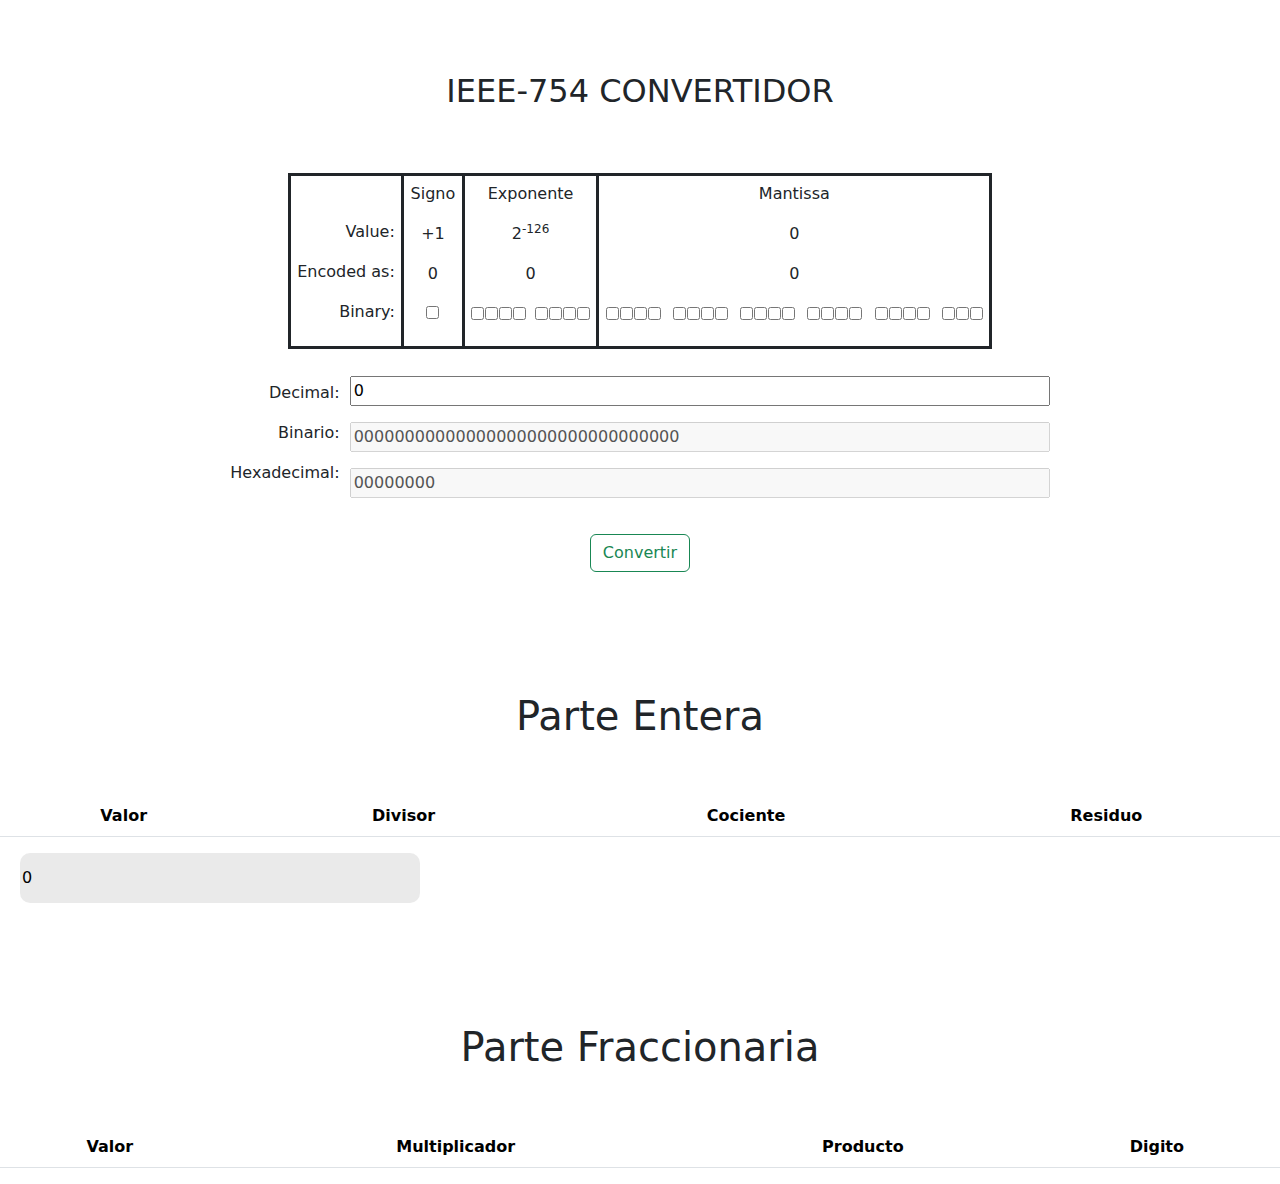
<file: index.html>
<!DOCTYPE html>
<html lang="en">
    <head>
        <meta charset="UTF-8">
        <meta name="viewport" content="width=device-width, initial-scale=1.0">
        <link rel="stylesheet" href="estilos.css">
        <link href="https://cdn.jsdelivr.net/npm/bootstrap@5.3.3/dist/css/bootstrap.min.css" rel="stylesheet" integrity="sha384-QWTKZyjpPEjISv5WaRU9OFeRpok6YctnYmDr5pNlyT2bRjXh0JMhjY6hW+ALEwIH" crossorigin="anonymous">
        <title>IEEE 754</title>
    </head>
    <body>
        <div class="main_container">
            <br><br><br>

            <h2 class="titulo2">
                IEEE-754 CONVERTIDOR
            </h2>

            <br><br>

            <div class="texto_signo">
                <div class="texto">
                    <p>Value:</p>
                    <p>Encoded as:</p>
                    <p>Binary:</p>
                </div>

                <div class="signo">
                    <p>Signo</p>
                    <p id="signo_numero">+1</p>
                    
                    <p id="code_sign">0</p>
    
                    <div class="signooo">
                        <input type="checkbox" id="signob">
                    </div>
                </div>

                <div class="exponente1">
                    <p>Exponente</p>
                    <p>2<sup id="exponente">-126</sub></p>
                    <p id="code_exponente">0</p>
                    
                    <div class="codificacion_checkbox">
                        <div class="primeros4">
                            <input type="checkbox" id="e1">
                            <input type="checkbox" id="e2">
                            <input type="checkbox" id="e3">
                            <input type="checkbox" id="e4">
                        </div>
                        
                        <div class="segundo4">
                            <input type="checkbox" id="e5">
                            <input type="checkbox" id="e6">
                            <input type="checkbox" id="e7">
                            <input type="checkbox" id="e8">
                        </div>
                    </div>
                </div>
                
                <div class="mantissa">
                    <p>Mantissa</p>
                    <p id="decimales">0</p>
                    <p id="code_decimales">0</p>
                    
                    <div class="mantissa_codificacion">
                        <div class="cuatro_1">
                            <input type="checkbox" id="m1">
                            <input type="checkbox" id="m2">
                            <input type="checkbox" id="m3">
                            <input type="checkbox" id="m4">
                        </div>

                        <div class="cuatro_2">
                            <input type="checkbox" id="m5">
                            <input type="checkbox" id="m6">
                            <input type="checkbox" id="m7">
                            <input type="checkbox" id="m8">
                        </div>

                        <div class="cuatro_3">
                            <input type="checkbox" id="m9">
                            <input type="checkbox" id="m10">
                            <input type="checkbox" id="m11">
                            <input type="checkbox" id="m12">
                        </div>

                        <div class="cuatro_4">
                            <input type="checkbox" id="m13">
                            <input type="checkbox" id="m14">
                            <input type="checkbox" id="m15">
                            <input type="checkbox" id="m16">
                        </div>

                        <div class="cuatro_5">
                            <input type="checkbox" id="m17">
                            <input type="checkbox" id="m18">
                            <input type="checkbox" id="m19">
                            <input type="checkbox" id="m20">
                        </div>

                        <div class="tres_6">
                            <input type="checkbox" id="m21">
                            <input type="checkbox" id="m22">
                            <input type="checkbox" id="m23">
                        </div>
                    </div>
                </div>
            </div>

            <div class="entrada_salida">
                <div class="bases_salida">
                    <div class="bases">
                        <p>Decimal:</p>
                        <p>Binario:</p>
                        <p>Hexadecimal:</p>
                    </div>

                    <div class="salidas">
                        <p>
                            <input type="number" id="valor_decimal" value="0">
                        </p>
                        
                        <p>
                            <input type="text" id="valor_binario" disabled="true" value="00000000000000000000000000000000">
                        </p>

                        <p>
                            <input type="text" id="valor_hexadecimal" disabled="true" value="00000000">
                        </p>
                    </div>
                </div>
                <button class="btn btn-outline-success" onclick="recopilarElementos()">Convertir</button>
            </div>
            
        </div>

        <br><br><br><br><br>
        <div class="parte_entera">
            <h1 class="tEntera">
                Parte Entera
            </h1>

            <br><br>

            <table class="table table-hover" id="tabla_enteros">
                <th>Valor</th>
                <th>Divisor</th>
                <th>Cociente</th>
                <th>Residuo</th>
            </table>
            <div class="input-group input-group-lg">
                <input type="text" id="enteroSalidaTabla" value="0">
            </div>
        </div>


        <br><br><br><br><br>
        <div class="parte_fracc">
            <h1 class="tFracc">
                Parte Fraccionaria
            </h1>

            <br><br>

            <table class="table table-hover" id="tabla_frac">
                <th>Valor</th>
                <th>Multiplicador</th>
                <th>Producto</th>
                <th>Digito</th>
            </table>
        </div>
        <script src="proceso.js"></script>
        <script src="https://cdn.jsdelivr.net/npm/bootstrap@5.3.3/dist/js/bootstrap.bundle.min.js" integrity="sha384-YvpcrYf0tY3lHB60NNkmXc5s9fDVZLESaAA55NDzOxhy9GkcIdslK1eN7N6jIeHz" crossorigin="anonymous"></script>
    </body>
</html>
</file>
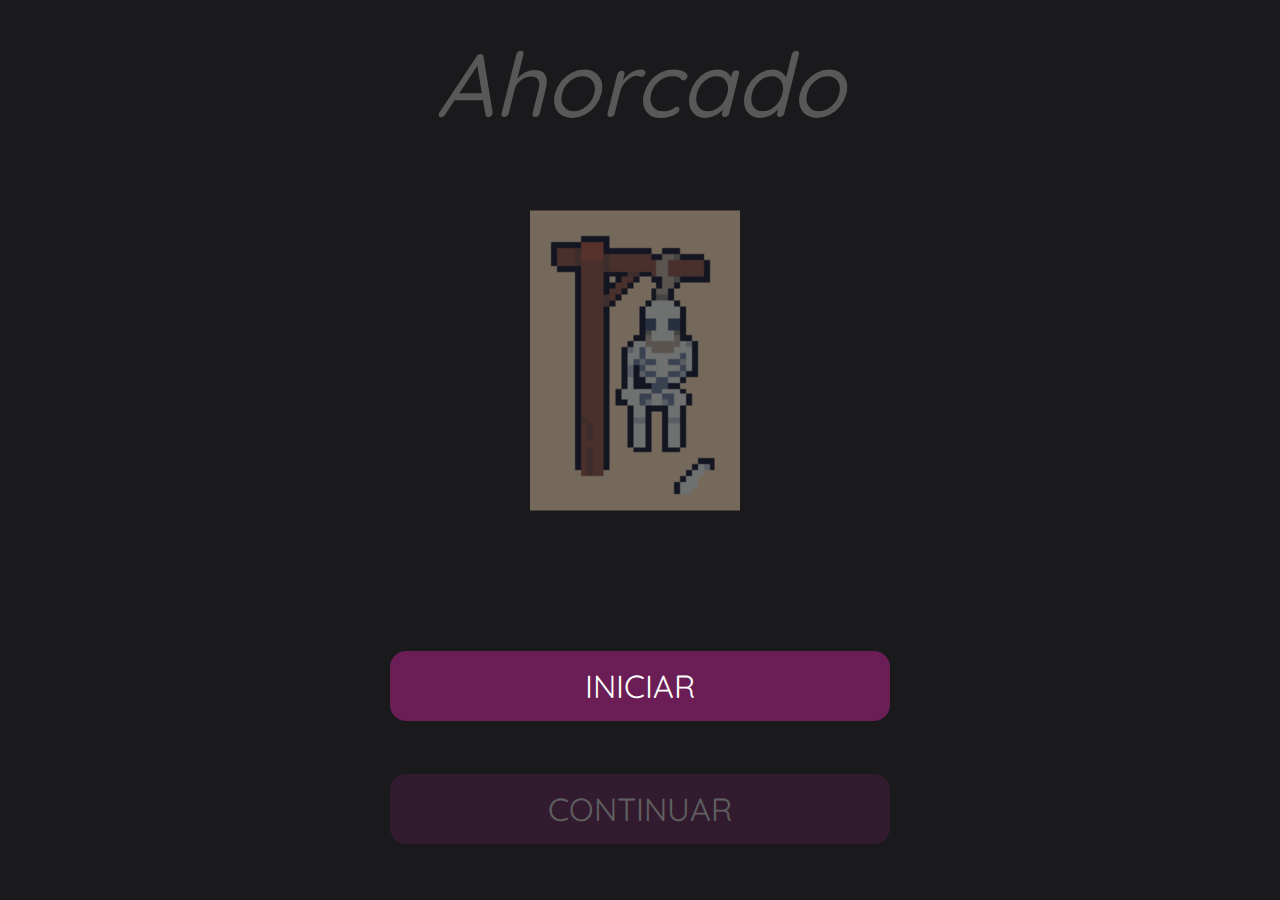
<file: HANGMAN/index.html>
<!DOCTYPE html>
<html lang="en">
<head>
    <meta charset="UTF-8">
    <meta name="viewport" content="width=device-width, initial-scale=1.0">
    <link rel="stylesheet" href="estilos.css">
    <link rel="stylesheet" href="./bootstrap-5.3.3-dist/css/bootstrap.min.css">

    <link rel="preconnect" href="https://fonts.googleapis.com">
    <link rel="preconnect" href="https://fonts.gstatic.com" crossorigin>
    <link href="https://fonts.googleapis.com/css2?family=Quicksand:wght@300..700&display=swap" rel="stylesheet">
    <title>Inicio</title>
</head>
<body>
    <div class="titulo">
        <h1 class="quicksand">Ahorcado</h1>
    </div>

    <div class="animacion">
        <img src="./images/asd.gif" alt="un_gif" class="gifi">
    </div>

    <div class="botones">
        <div class="boton">
            <a href="./ahorcado.html">
                <button class="btns rounded-4 quicksand" id="iniciar">INICIAR</button>
            </a>
        </div>
        
        <div class="boton">
            <a href="./ahorcado.html"><button class="btns rounded-4 quicksand" id="continuar">CONTINUAR</button></a>
        </div>
    </div>

    <script src="inicio.js"></script>
    <script src="./bootstrap-5.3.3-dist/js/bootstrap.min.js"></script>
</body>
</html>
</file>
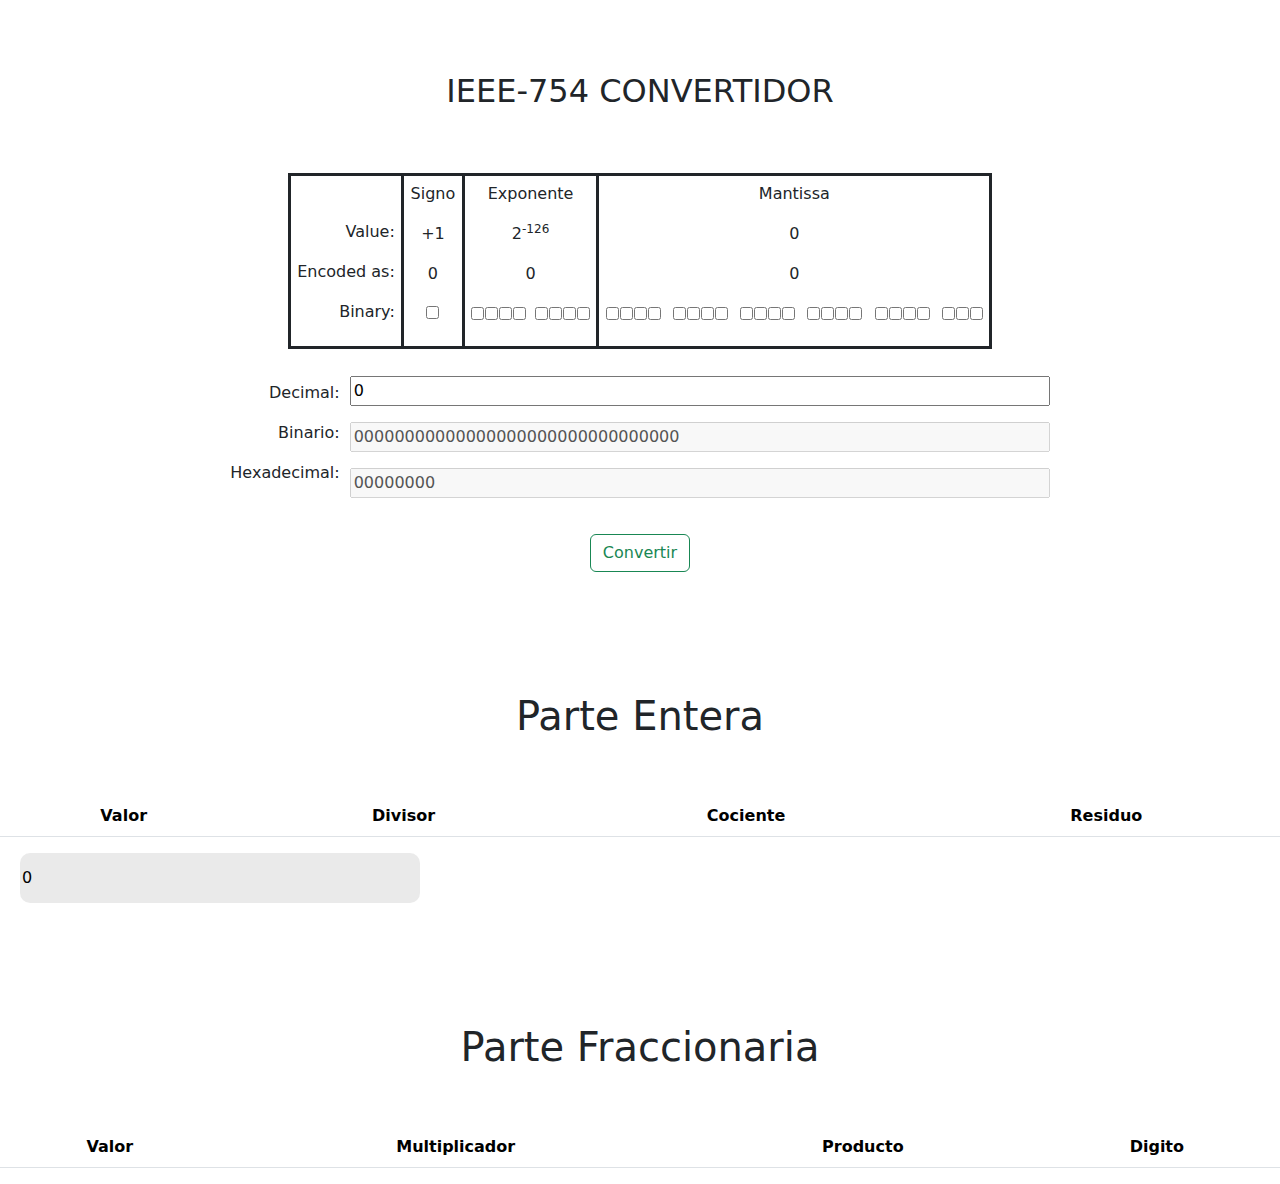
<file: IEEE/index.html>
<!DOCTYPE html>
<html lang="en">
    <head>
        <meta charset="UTF-8">
        <meta name="viewport" content="width=device-width, initial-scale=1.0">
        <link rel="stylesheet" href="estilos.css">
        <link href="https://cdn.jsdelivr.net/npm/bootstrap@5.3.3/dist/css/bootstrap.min.css" rel="stylesheet" integrity="sha384-QWTKZyjpPEjISv5WaRU9OFeRpok6YctnYmDr5pNlyT2bRjXh0JMhjY6hW+ALEwIH" crossorigin="anonymous">
        <title>IEEE 754</title>
    </head>
    <body>
        <div class="main_container">
            <br><br><br>

            <h2 class="titulo2">
                IEEE-754 CONVERTIDOR
            </h2>

            <br><br>

            <div class="texto_signo">
                <div class="texto">
                    <p>Value:</p>
                    <p>Encoded as:</p>
                    <p>Binary:</p>
                </div>

                <div class="signo">
                    <p>Signo</p>
                    <p id="signo_numero">+1</p>
                    
                    <p id="code_sign">0</p>
    
                    <div class="signooo">
                        <input type="checkbox" id="signob">
                    </div>
                </div>

                <div class="exponente1">
                    <p>Exponente</p>
                    <p>2<sup id="exponente">-126</sub></p>
                    <p id="code_exponente">0</p>
                    
                    <div class="codificacion_checkbox">
                        <div class="primeros4">
                            <input type="checkbox" id="e1">
                            <input type="checkbox" id="e2">
                            <input type="checkbox" id="e3">
                            <input type="checkbox" id="e4">
                        </div>
                        
                        <div class="segundo4">
                            <input type="checkbox" id="e5">
                            <input type="checkbox" id="e6">
                            <input type="checkbox" id="e7">
                            <input type="checkbox" id="e8">
                        </div>
                    </div>
                </div>
                
                <div class="mantissa">
                    <p>Mantissa</p>
                    <p id="decimales">0</p>
                    <p id="code_decimales">0</p>
                    
                    <div class="mantissa_codificacion">
                        <div class="cuatro_1">
                            <input type="checkbox" id="m1">
                            <input type="checkbox" id="m2">
                            <input type="checkbox" id="m3">
                            <input type="checkbox" id="m4">
                        </div>

                        <div class="cuatro_2">
                            <input type="checkbox" id="m5">
                            <input type="checkbox" id="m6">
                            <input type="checkbox" id="m7">
                            <input type="checkbox" id="m8">
                        </div>

                        <div class="cuatro_3">
                            <input type="checkbox" id="m9">
                            <input type="checkbox" id="m10">
                            <input type="checkbox" id="m11">
                            <input type="checkbox" id="m12">
                        </div>

                        <div class="cuatro_4">
                            <input type="checkbox" id="m13">
                            <input type="checkbox" id="m14">
                            <input type="checkbox" id="m15">
                            <input type="checkbox" id="m16">
                        </div>

                        <div class="cuatro_5">
                            <input type="checkbox" id="m17">
                            <input type="checkbox" id="m18">
                            <input type="checkbox" id="m19">
                            <input type="checkbox" id="m20">
                        </div>

                        <div class="tres_6">
                            <input type="checkbox" id="m21">
                            <input type="checkbox" id="m22">
                            <input type="checkbox" id="m23">
                        </div>
                    </div>
                </div>
            </div>

            <div class="entrada_salida">
                <div class="bases_salida">
                    <div class="bases">
                        <p>Decimal:</p>
                        <p>Binario:</p>
                        <p>Hexadecimal:</p>
                    </div>

                    <div class="salidas">
                        <p>
                            <input type="number" id="valor_decimal" value="0">
                        </p>
                        
                        <p>
                            <input type="text" id="valor_binario" disabled="true" value="00000000000000000000000000000000">
                        </p>

                        <p>
                            <input type="text" id="valor_hexadecimal" disabled="true" value="00000000">
                        </p>
                    </div>
                </div>
                <button class="btn btn-outline-success" onclick="recopilarElementos()">Convertir</button>
            </div>
            
        </div>

        <br><br><br><br><br>
        <div class="parte_entera">
            <h1 class="tEntera">
                Parte Entera
            </h1>

            <br><br>

            <table class="table table-hover" id="tabla_enteros">
                <th>Valor</th>
                <th>Divisor</th>
                <th>Cociente</th>
                <th>Residuo</th>
            </table>
            <div class="input-group input-group-lg">
                <input type="text" id="enteroSalidaTabla" value="0">
            </div>
        </div>


        <br><br><br><br><br>
        <div class="parte_fracc">
            <h1 class="tFracc">
                Parte Fraccionaria
            </h1>

            <br><br>

            <table class="table table-hover" id="tabla_frac">
                <th>Valor</th>
                <th>Multiplicador</th>
                <th>Producto</th>
                <th>Digito</th>
            </table>
        </div>
        <script src="proceso.js"></script>
        <script src="https://cdn.jsdelivr.net/npm/bootstrap@5.3.3/dist/js/bootstrap.bundle.min.js" integrity="sha384-YvpcrYf0tY3lHB60NNkmXc5s9fDVZLESaAA55NDzOxhy9GkcIdslK1eN7N6jIeHz" crossorigin="anonymous"></script>
    </body>
</html>
</file>
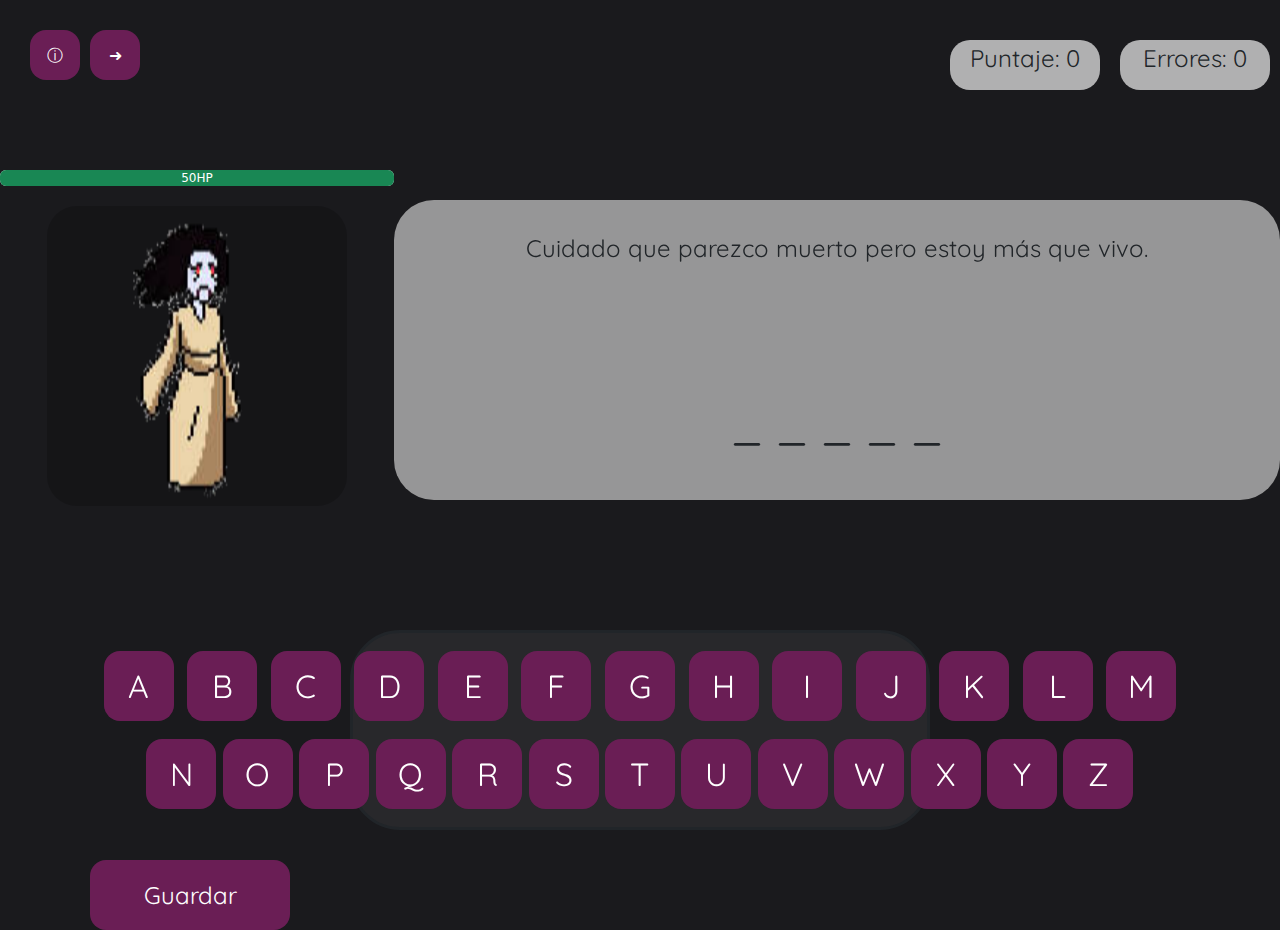
<file: HANGMAN/ahorcado.html>
<!DOCTYPE html>
<html lang="en">
    <head>
        <meta charset="UTF-8">
        <meta name="viewport" content="width=device-width, initial-scale=1.0">
        <link rel="stylesheet" href="estilos2.css">
        <link rel="stylesheet" href="./bootstrap-5.3.3-dist/css/bootstrap.min.css">

        <link rel="preconnect" href="https://fonts.googleapis.com">
        <link rel="preconnect" href="https://fonts.gstatic.com" crossorigin>
        <link href="https://fonts.googleapis.com/css2?family=Quicksand:wght@300..700&display=swap" rel="stylesheet">
        <title>Ahorcado</title>

    </head>
    <body>
        <!-- Button trigger modal -->
        <button type="button" id="leer" class="quicksand4 rounded-4" data-bs-toggle="modal" data-bs-target="#exampleModal" title="Info">
            ⓘ
        </button>

        <a href="./index.html"><button id="leer1" class="quicksand4 rounded-4" title="Menú"> ➜ </button></a>
        
        <!-- Modal -->
        <div class="modal fade" id="exampleModal" tabindex="-1" aria-labelledby="exampleModalLabel" aria-hidden="true">
            <div class="modal-dialog modalito">
                <div class="modal-content" id="modalito">
                    <div class="modal-header">
                        <h1 class="modal-title fs-5" id="exampleModalLabel">Instrucciones</h1>
                        <button type="button" class="btn-close" data-bs-dismiss="modal" aria-label="Close"></button>
                    </div>
                    <div class="modal-body">
                        <p>
                            Las reglas son simples, adivinar la palabra de modo que la fantasmita no desaparezca. Cada intento fallido reduce 10 puntos de vida, si la vida llega a cero, los puntos acumulados se verán afectados, reiniciando la cuenta.
                        </p>

                        <p>
                            Llega a acumular 10 puntos sin morir y ganarás. No te preocupes, puedes guardar la partida.
                        </p>

                        <p>
                            ¡Suerte! Todo está en tus manos.
                        </p>
                    </div>
                </div>
            </div>
        </div>




        <div class="puntuacion">
            <div class="cuenta">
                <p id="cuenta" class="quicksand2">Puntaje: 0</p>
            </div>

            <div class="error">
                <p id="intentos" class="quicksand2">Errores: 0</p>
            </div>
        </div>

        <div class="juego">
            <div class="fantasma-vida">
                <div class="vida">
                    <div class="progress" role="progressbar" aria-label="Success example" aria-valuemin="0" aria-valuemax="100">
                            <div id="hp" class="progress-bar bg-success" style="width: 100%">50HP</div>
                    </div>
                    
                </div>

                <div class="fantasma">
                    <canvas id="pizarron">

                    </canvas>
                </div>
            </div>


            <div class="letras-descripcion">
                <div id="desc" class="descripcion quicksand2">
                </div>

                <div id="guiones"  class="letras quicksand3">

                </div>
            </div>
        </div>
        <div id="contenedorBtns" class="todos-btns">
            <div class="a-m">
                <div><button class="quicksand rounded-4" id="a">A</button></div>
                <div><button class="quicksand rounded-4" id="b">B</button></div>
                <div><button class="quicksand rounded-4" id="c">C</button></div>
                <div><button class="quicksand rounded-4" id="d">D</button></div>
                <div><button class="quicksand rounded-4" id="e">E</button></div>
                <div><button class="quicksand rounded-4" id="f">F</button></div>
                <div><button class="quicksand rounded-4" id="g">G</button></div>
                <div><button class="quicksand rounded-4" id="h">H</button></div>
                <div><button class="quicksand rounded-4" id="i">I</button></div>
                <div><button class="quicksand rounded-4" id="j">J</button></div>
                <div><button class="quicksand rounded-4" id="k">K</button></div>
                <div><button class="quicksand rounded-4" id="l">L</button></div>
                <div><button class="quicksand rounded-4" id="m">M</button></div>
            </div>
            <div class="n-z">
                <div><button class="quicksand rounded-4" id="n">N</button></div>
                <div><button class="quicksand rounded-4" id="o">O</button></div>
                <div><button class="quicksand rounded-4" id="p">P</button></div>
                <div><button class="quicksand rounded-4" id="q">Q</button></div>
                <div><button class="quicksand rounded-4" id="r">R</button></div>
                <div><button class="quicksand rounded-4" id="s">S</button></div>
                <div><button class="quicksand rounded-4" id="t">T</button></div>
                <div><button class="quicksand rounded-4" id="u">U</button></div>
                <div><button class="quicksand rounded-4" id="v">V</button></div>
                <div><button class="quicksand rounded-4" id="w">W</button></div>
                <div><button class="quicksand rounded-4" id="x">X</button></div>
                <div><button class="quicksand rounded-4" id="y">Y</button></div>
                <div><button class="quicksand rounded-4" id="z">Z</button></div>
            </div>
        </div>

        <button id="guardar" class="quicksand2 rounded-4">Guardar</button>
        <button id="continuar" class="rounded-4 quicksand2">Continuar</button>

        <a href="./index.html"><button id="fin" class="rounded-4 quicksand2">Finalizar</button></a>

        <script src="juego.js"></script>
        <script src="./bootstrap-5.3.3-dist/js/bootstrap.min.js"></script>

    </body>
</html>
</file>
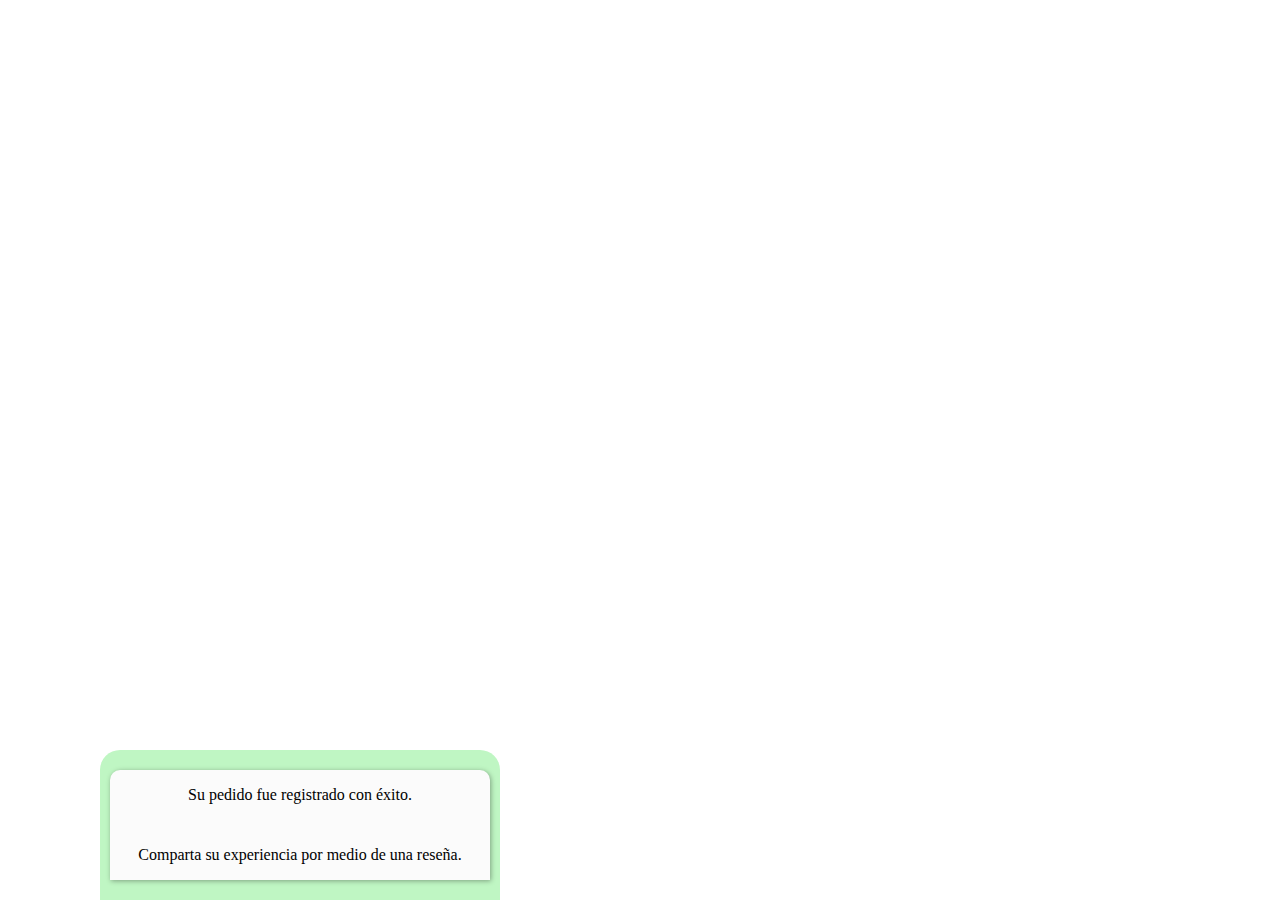
<file: CARRITO_COMPRAS/www/noSeOcupa/tarjetita.html>
<!DOCTYPE html>
<html lang="en">
<head>
    <meta charset="UTF-8">
    <meta name="viewport" content="width=device-width, initial-scale=1.0">
    <link rel="stylesheet" href="../css/pedidoHecho.css">
    <title>Document</title>
</head>
<body>
    <div id="modal" class="exitoso">
        <div class="exito">
            <p>Su pedido fue registrado con éxito.</p>
            <p>Comparta su experiencia por medio de una reseña.</p>
        </div>
    </div>

    <script>
        window.onload = function() {
            let modal = document.getElementById("modal");
            modal.style.bottom = "0"; // Mostrar modal automáticamente

            // Ocultar después de 3 segundos
            setTimeout(() => {
                modal.style.bottom = "-150px";
            }, 6000);
        };
    </script>
</body>
</html>
</file>
<file: estilos.css>
h1{
    text-align: center;
}

.main_container{
    text-align: center;
}

.titulo2{
    text-align: center;
}

.texto_signo{
    display: flex;  
    padding: 0.4em;
    justify-content: center;
}


.texto{ 
    padding: 0.4em;
    text-align: right;
    padding-top: 44px;
    border-style: solid;
}


.signo{ 
    padding: 0.4em;
    text-align: center;
    border-style: solid;
    border-left: hidden;
}


.exponente1{ 
    padding: 0.4em;
    text-align: center;
    border-style: solid;
    border-left: hidden;
}

.codificacion_checkbox{
    display: flex; 
    flex-wrap: wrap;
    gap: 1px;
    padding-top: 5px;
}

.primeros4{
    display: flex;
    margin-right: 0.5em;
    gap: 1px;
}

.segundo4{
    display: flex;
    gap: 1px;
}


.mantissa{ 
    padding: 0.4em;
    text-align: center;
    border-style: solid;
    border-left: hidden;
}

.mantissa_codificacion{
    display: flex; 
    flex-wrap: wrap;
    gap: 1px;
    padding-top: 5px;
}

.cuatro_1{
    display: flex;
    margin-right: 0.7em;
    gap: 1px; 
}

.cuatro_2{
    display: flex;
    margin-right: 0.7em;
    gap: 1px;
}

.cuatro_3{
    display: flex;
    margin-right: 0.7em;
    gap: 1px;
}

.cuatro_4{
    display: flex;
    margin-right: 0.7em;
    gap: 1px;
}

.cuatro_5{
    display: flex;
    margin-right: 0.7em;
    gap: 1px;
}

.tres_6{
    display: flex;
    gap: 1px;
}

.bases_salida{
    display: flex;
    justify-content: center;
}

.bases{
    padding: 20px;
    padding-top: 25px;
    padding-right: 0px;
    text-align: right;
}
.salidas{
    padding: 20px;
    padding-left: 10px;
}

#valor_decimal{
    width: 700px;
}

#valor_binario{
    width: 700px;
}

#valor_hexadecimal{
    width: 700px;
}

#tabla_frac{
    text-align: center;
}

#tabla_enteros{
    text-align: center;
}

#enteroSalidaTabla{
    border-radius: 10px;
    height: 50px;
    width: 400px;
    background-color: rgba(211, 211, 211, 0.487);
    margin-left: 20px;
    border: hidden;
}
</file>
<file: HANGMAN/estilos.css>
html body{
    background-color: #1A1A1D;
}

*{
    margin: 0px;
    padding: 0px;
}


.titulo{
    color: rgb(88, 88, 88);
    text-align: center;
    margin-top: 30px;
    font-size: 2.8em;
    font-style: italic;
}

.gifi{
    clip-path: inset(50px 410px 120px 50px);
    opacity: 0.4;
    transform: scale(1.5);
}

.animacion{
    padding-left: 530px;
    padding-top: 50px;
    text-align: center;
    margin-top: 40px;
    object-fit: cover;
}

button{
    width: 500px;
    height: 70px;
    background-color: #6A1E55;
    color: white;
    border: #6A1E55;
    border-radius: 10px;
    transition: 0.3s;

}

button:hover {
    transform: translateY(-5px);
    box-shadow: 0 8px 16px rgba(0, 0, 0);
    background-color: #421435;
    transition: 0.3s;
}

.botones{
    display: flex;
    flex-direction: column;
    margin-right: 200px;
    margin-left: 200px;
    height: 300px;
    align-items: center;
    justify-content: space-evenly;
}

.quicksand{
    font-family: "Quicksand", sans-serif;
    font-optical-sizing: auto;
    font-weight: 200px;
    font-size: 2em;
}
</file>
<file: IEEE/estilos.css>
h1{
    text-align: center;
}

.main_container{
    text-align: center;
}

.titulo2{
    text-align: center;
}

.texto_signo{
    display: flex;  
    padding: 0.4em;
    justify-content: center;
}


.texto{ 
    padding: 0.4em;
    text-align: right;
    padding-top: 44px;
    border-style: solid;
}


.signo{ 
    padding: 0.4em;
    text-align: center;
    border-style: solid;
    border-left: hidden;
}


.exponente1{ 
    padding: 0.4em;
    text-align: center;
    border-style: solid;
    border-left: hidden;
}

.codificacion_checkbox{
    display: flex; 
    flex-wrap: wrap;
    gap: 1px;
    padding-top: 5px;
}

.primeros4{
    display: flex;
    margin-right: 0.5em;
    gap: 1px;
}

.segundo4{
    display: flex;
    gap: 1px;
}


.mantissa{ 
    padding: 0.4em;
    text-align: center;
    border-style: solid;
    border-left: hidden;
}

.mantissa_codificacion{
    display: flex; 
    flex-wrap: wrap;
    gap: 1px;
    padding-top: 5px;
}

.cuatro_1{
    display: flex;
    margin-right: 0.7em;
    gap: 1px; 
}

.cuatro_2{
    display: flex;
    margin-right: 0.7em;
    gap: 1px;
}

.cuatro_3{
    display: flex;
    margin-right: 0.7em;
    gap: 1px;
}

.cuatro_4{
    display: flex;
    margin-right: 0.7em;
    gap: 1px;
}

.cuatro_5{
    display: flex;
    margin-right: 0.7em;
    gap: 1px;
}

.tres_6{
    display: flex;
    gap: 1px;
}

.bases_salida{
    display: flex;
    justify-content: center;
}

.bases{
    padding: 20px;
    padding-top: 25px;
    padding-right: 0px;
    text-align: right;
}
.salidas{
    padding: 20px;
    padding-left: 10px;
}

#valor_decimal{
    width: 700px;
}

#valor_binario{
    width: 700px;
}

#valor_hexadecimal{
    width: 700px;
}

#tabla_frac{
    text-align: center;
}

#tabla_enteros{
    text-align: center;
}

#enteroSalidaTabla{
    border-radius: 10px;
    height: 50px;
    width: 400px;
    background-color: rgba(211, 211, 211, 0.487);
    margin-left: 20px;
    border: hidden;
}
</file>
<file: HANGMAN/estilos2.css>
html body{
    background-color: #1A1A1D;
    transition: 0.2s;
}

*{
    margin: 0px;
    padding: 0px;
}

canvas{
    width: 300px;
    height: 300px;
    background-color: rgba(0, 0, 0, 0.192);
    border-radius: 30px;
    border-color: #1A1A1D;
}

.todos-btns{
    height: 200px;
    border: solid;
    margin-right: 350px;
    margin-left: 350px;
    display: flex;
    flex-direction: column;
    align-items: center;
    justify-content: space-evenly;
    background-color: rgba(255, 255, 255, 0.062);
    border-radius: 50px;
}

.a-m{
    width: 1100px;
    display: flex;
    flex-direction: row;
    align-items: center;
    justify-content: space-evenly;

}

.n-z{
    width: 1000px;
    display: flex;
    flex-direction: row;
    align-items: center;
    justify-content: space-evenly;
}

button{
    height: 70px;
    width: 70px;
    background-color: #6A1E55;
    color: white;
    border: #6A1E55;
    border-radius: 10px;
    transition: 0.3s;
}

button:hover {
    transform: translateY(-5px);
    box-shadow: 0 8px 16px rgba(0, 0, 0);
    background-color: #421435;
    transition: 0.1s;
}

.puntuacion{
    display: flex;
    flex-direction: row;
    justify-content: right;
    margin-top: 30px;
    margin-bottom: 40px;
    height: 80px;
    padding: 10px;
}

.cuenta{
    background-color: rgba(255, 255, 255, 0.658);
    margin-right: 20px;
    width: 150px;
    height: 50px;
    text-align: center;
    border-radius: 20px;
}

.error{
    text-align: center;
    background-color: rgba(255, 255, 255,0.658);
    width: 150px;
    height: 50px;
    border-radius: 20px;
}

.juego{
    height: 400px;
    display: flex;
    flex-direction: row;
    justify-content: space-evenly;
    margin-bottom: 80px;
    align-items: center;
}

.fantasma-vida{
    height: 400px;
    width: 400px;
    display: flex;
    flex-direction: column;
}

.vida{
    margin-top: 20px;
    margin-bottom: 20px;

}

.fantasma{
    text-align: center;
    height: 300px;
    
}


.letras-descripcion{
    display: flex;
    flex-direction: column;
    width: 900px;
    height: 300px;
    background-color: rgba(179, 179, 179, 0.815);
    border-radius: 40px;
}

.letras{
    display: flex;
    flex-direction: row;
    justify-content: space-between;
    align-items: center;
    height: 100px;
    justify-content: center;
}

.descripcion{
    margin-top: 30px;
    margin-bottom: 40px;
    height: 100px;
    text-align: center;
}

.quicksand{
    font-family: "Quicksand", sans-serif;
    font-optical-sizing: auto;
    font-weight: 200px;
    font-size: 2em;
}

.quicksand2{
    font-family: "Quicksand", sans-serif;
    font-optical-sizing: auto;
    font-weight: 200px;
    font-size: 1.5em;
}

.quicksand3{
    font-family: "Quicksand", sans-serif;
    font-optical-sizing: auto;
    font-weight: 200px;
    font-size: 3em;
}

.quicksand4{
    font-family: "Quicksand", sans-serif;
    font-optical-sizing: auto;
    font-weight: 200px;
    font-size: 1em;
}

#continuar{
    display: none;
    margin-right: 90px;
    float: right;
    margin-top: 30px;
    height: 70px;
    width: 200px;
    background-color: #6A1E55;
    color: white;
    border: #6A1E55;
    border-radius: 10px;
    transition: 0.3s;
}

#continuar:hover {
    transform: translateY(-5px);
    box-shadow: 0 8px 16px rgba(0, 0, 0);
    background-color: #421435;
    transition: 0.1s;
}

#guardar{
    margin-left: 90px;
    float: left;
    margin-top: 30px;
    height: 70px;
    width: 200px;
    background-color: #6A1E55;
    color: white;
    border: #6A1E55;
    border-radius: 10px;
    transition: 0.3s;
}

#guardar:hover {
    transform: translateY(-5px);
    box-shadow: 0 8px 16px rgba(0, 0, 0);
    background-color: #421435;
    transition: 0.1s;
}


#leer{
    margin-left: 30px;
    float: left;
    height: 50px;
    width: 50px;
    background-color: #6A1E55;
    color: white;
    border: #6A1E55;
    border-radius: 10px;
    transition: 0.3s;
}

#leer:hover {
    transform: translateY(-5px);
    box-shadow: 0 8px 16px rgba(0, 0, 0);
    background-color: #421435;
    transition: 0.1s;
}

#modalito{
    color: rgb(163, 163, 163);
    background-color: #1A1A1D;
    border-radius: 10px;
}

#leer1{
    margin-left: 10px;
    float: left;
    height: 50px;
    width: 50px;
    background-color: #6A1E55;
    color: white;
    border: #6A1E55;
    border-radius: 10px;
    transition: 0.3s;
}

#leer1:hover {
    transform: translateY(-5px);
    box-shadow: 0 8px 16px rgba(0, 0, 0);
    background-color: #421435;
    transition: 0.1s;
}

#fin{
    display: none;
    margin-right: 90px;
    float: right;
    margin-top: 30px;
    height: 70px;
    width: 200px;
    background-color: #6A1E55;
    color: white;
    border: #6A1E55;
    border-radius: 10px;
    transition: 0.3s;
}

#fin:hover {
    transform: translateY(-5px);
    box-shadow: 0 8px 16px rgba(0, 0, 0);
    background-color: #421435;
    transition: 0.1s;
}
</file>
<file: CARRITO_COMPRAS/www/css/pedidoHecho.css>
.exitoso{
    display: flex;
    align-items: center;
    justify-content: center;
    position: fixed;
    border-top-left-radius: 20px;
    border-top-right-radius: 20px;
    height: 150px;
    width: 400px;
    background-color: #BFF6C3;
    bottom: -150px;
    left: 100px;
    z-index: 40000;
    transition: bottom 1s ease;
}

.exito{
    display: flex;
    flex-direction: column;
    align-items: center;
    justify-content: center;
    gap: 10px;
    height: 60%;
    width: 90%;
    text-align: center;
    background-color: #FBFBFB;
    border-top-left-radius: 10px;
    border-top-right-radius: 10px;
    padding: 10px;
    box-shadow: 1px 1px 5px rgba(0, 0, 0, 0.342);
}
</file>
